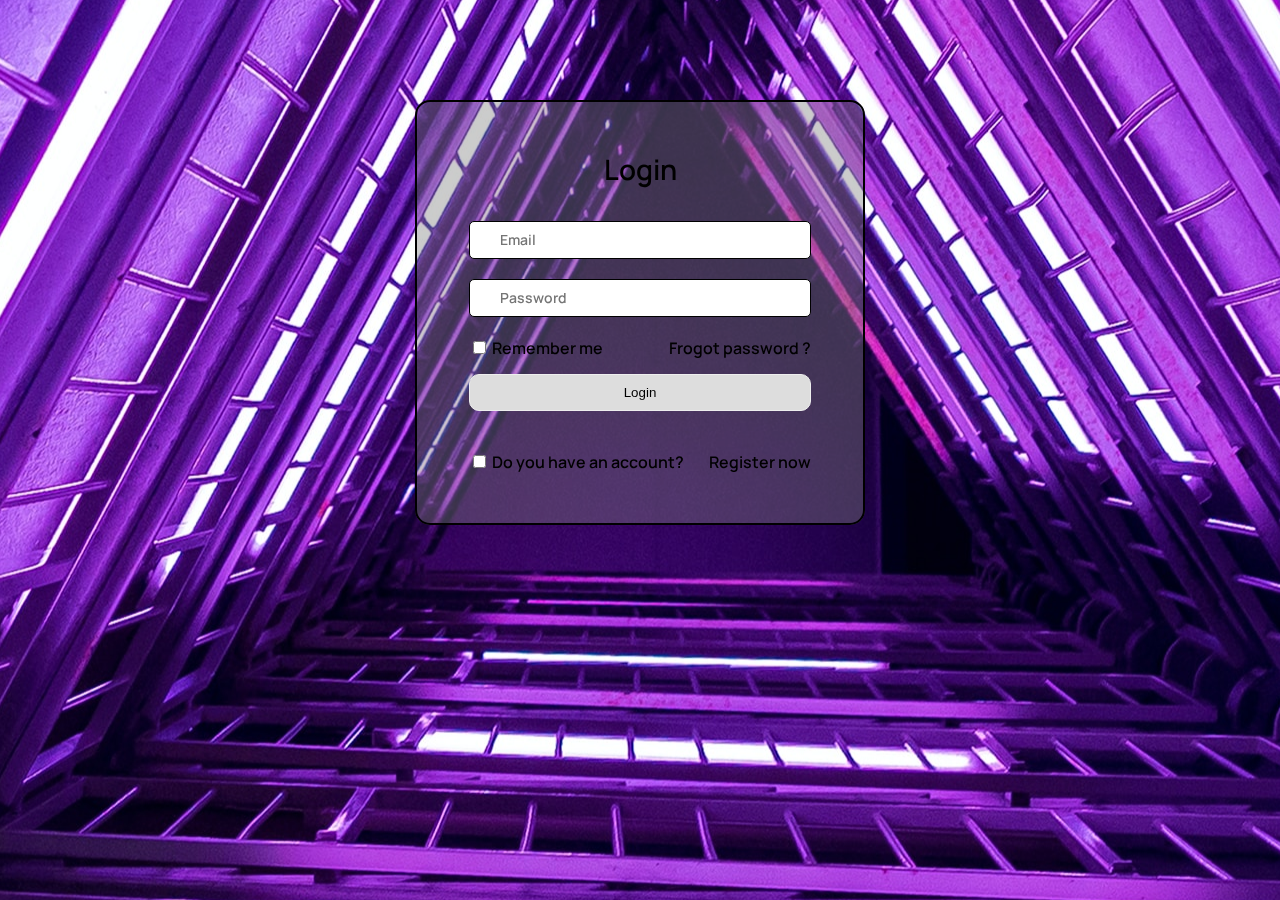
<file: index.html>
<!DOCTYPE html>
<html lang="en">
  <head>
    <meta charset="UTF-8" />
    <meta http-equiv="X-UA-Compatible" content="IE=edge" />
    <meta name="viewport" content="width=device-width, initial-scale=1.0" />
    <title>Homewrok</title>
    <link
      href="https://fonts.googleapis.com/css2?family=Jost:wght@500&display=swap"
      rel="stylesheet"
    />
    <link rel="stylesheet" href="./css/style.css" />
  </head>
  <body>
    <div class="container">
      <section>
        <div class="login-page">
          <form id="login-form">
            <h2>Login</h2>
            <div class="input-box">
              <input
                type="email"
                id="email"
                placeholder="Email"
                autocomplete="off"
                required
              />
            </div>
            <div class="input-box">
              <input
                type="password"
                id="password"
                class="password"
                placeholder="Password"
                autocomplete="off"
                required
              />
            </div>
            <div class="remember__forgot">
              <label>
                <input type="checkbox" />
                Remember me
              </label>
              <a href="#">Frogot password ?</a>
            </div>
            <button type="submit" id="btn">Login</button>
            <div class="register-now">
              <label>
                <input type="checkbox" />
                Do you have an account?
              </label>
              <a href="#">Register now</a>
            </div>
          </form>
        </div>
      </section>
    </div>
    <script src="./js/mian.js"></script>
  </body>
</html>
</file>
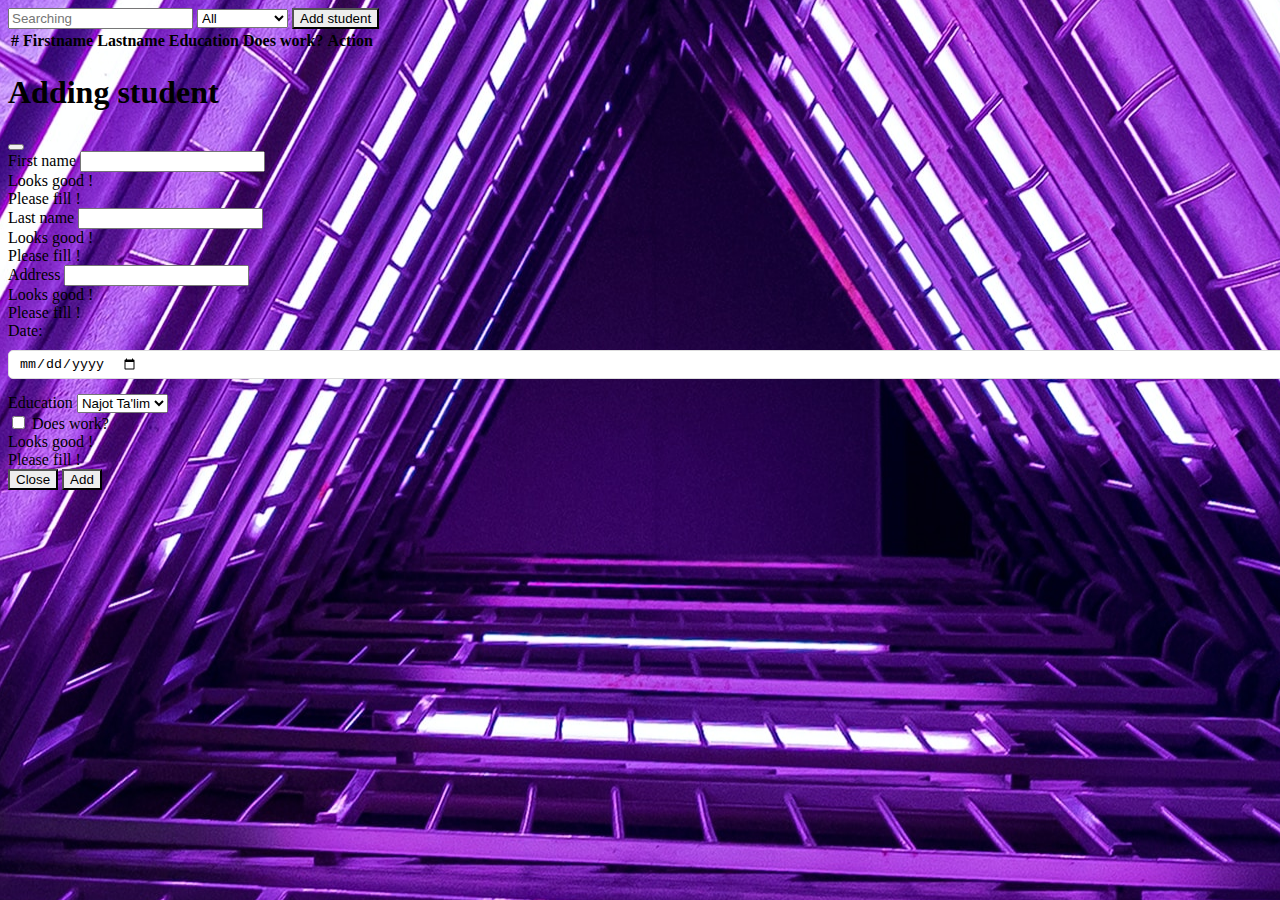
<file: table.html>
<!DOCTYPE html>
<html lang="en">
  <head>
    <meta charset="UTF-8" />
    <meta http-equiv="X-UA-Compatible" content="IE=edge" />
    <meta name="viewport" content="width=device-width, initial-scale=1.0" />
    <title>LESSON 18</title>
    <link
      href="https://cdn.jsdelivr.net/npm/bootstrap@5.3.0/dist/css/bootstrap.min.css"
      rel="stylesheet"
      integrity="sha384-9ndCyUaIbzAi2FUVXJi0CjmCapSmO7SnpJef0486qhLnuZ2cdeRhO02iuK6FUUVM"
      crossorigin="anonymous"
    />
    <link rel="stylesheet" href="./css/table.css" />
  </head>
  <body>
    <div class="container">
      <div class="input-group my-3">
        <input
          type="text"
          class="form-control search-student"
          placeholder="Searching"
          aria-label="Searching"
        />
        <span class="input-group-text">
          <select class="form-select groups-filter"></select>
        </span>
        <button
          data-bs-toggle="modal"
          data-bs-target="#studentModal"
          class="open-modal-btn btn btn-outline-success"
          type="button"
        >
          Add student
        </button>
      </div>
      <table class="students-table table table-striped table-hover">
        <thead>
          <tr>
            <th scope="col">#</th>
            <th scope="col">Firstname</th>
            <th scope="col">Lastname</th>
            <th scope="col">Education</th>
            <th scope="col">Does work?</th>
            <th class="text-end" scope="col">Action</th>
          </tr>
        </thead>
        <tbody></tbody>
      </table>

      <!-- Student Modal -->
      <div
        class="modal fade"
        id="studentModal"
        tabindex="-1"
        aria-labelledby="studentModalLabel"
        aria-hidden="true"
      >
        <div class="modal-dialog">
          <form class="g-3 student-form" novalidate>
            <div class="modal-content">
              <div class="modal-header">
                <h1 class="modal-title fs-5" id="studentModalLabel">
                  Adding student
                </h1>
                <button
                  type="button"
                  class="btn-close"
                  data-bs-dismiss="modal"
                  aria-label="Close"
                ></button>
              </div>
              <div class="modal-body">
                <div class="mb-3">
                  <label for="firstName" class="form-label">First name</label>
                  <input
                    type="text"
                    class="form-control"
                    id="firstName"
                    required
                  />
                  <div class="valid-feedback">Looks good !</div>
                  <div class="invalid-feedback">Please fill !</div>
                </div>
                <div class="mb-3">
                  <label for="lastName" class="form-label">Last name</label>
                  <input
                    type="text"
                    class="form-control"
                    id="lastName"
                    required
                  />
                  <div class="valid-feedback">Looks good !</div>
                  <div class="invalid-feedback">Please fill !</div>
                </div>
                <div class="mb-3">
                  <label for="lastName" class="form-label">Address</label>
                  <input
                    type="text"
                    class="form-control"
                    id="address"
                    required
                  />
                  <div class="valid-feedback">Looks good !</div>
                  <div class="invalid-feedback">Please fill !</div>
                </div>

                <label for="start">Date:</label>

                <input
                  type="date"
                  id="start"
                  name="trip-start"
                  value="гггг, дд, мм"
                />

                <div class="mb-3">
                  <label for="group" class="form-label">Education</label>
                  <select id="group" class="form-select groups-select"></select>
                </div>
                <div class="mb-3">
                  <div class="form-check">
                    <input
                      class="form-check-input"
                      type="checkbox"
                      value=""
                      id="doesWork"
                    />
                    <label class="form-check-label" for="doesWork">
                      Does work?
                    </label>
                    <div class="valid-feedback">Looks good !</div>
                    <div class="invalid-feedback">Please fill !</div>
                  </div>
                </div>
              </div>
              <div class="modal-footer">
                <button
                  type="button"
                  class="btn btn-secondary"
                  data-bs-dismiss="modal"
                >
                  Close
                </button>
                <button type="submit" class="btn btn-primary add-student-btn">
                  Add
                </button>
              </div>
            </div>
          </form>
        </div>
      </div>
    </div>
    <script
      src="https://cdn.jsdelivr.net/npm/bootstrap@5.3.0/dist/js/bootstrap.bundle.min.js"
      integrity="sha384-geWF76RCwLtnZ8qwWowPQNguL3RmwHVBC9FhGdlKrxdiJJigb/j/68SIy3Te4Bkz"
      crossorigin="anonymous"
    ></script>
    <script src="js/const.js"></script>
    <script src="js/groups.js"></script>
    <script src="js/main-table.js"></script>
  </body>
</html>
</file>
<file: css/style.css>
@font-face {
  font-family: "Monrope-SemiBold";
  src: url(../fonts/Manrope-SemiBold.ttf);
}

body {
  background-image: url(../bcgg.jpg);
  background-position: center;
  background-repeat: no-repeat;
}

.container {
  max-width: 1400px;
  margin: 0;
  padding: 0 20px;
}

*,
*::after,
*::before {
  box-sizing: border-box;
}

section {
  width: 100%;
  height: 100%;
  display: flex;
  justify-content: center;
  align-items: center;
  margin-top: 100px;
}

#login-form h2 {
  font-family: "Monrope-SemiBold", sans-serif;
  font-size: 28px;
  text-align: center;
  padding: 25px 0 10px;
}

.login-page {
  width: 100%;
  max-width: 450px;
  margin: 0 auto;
  display: flex;
  justify-content: center;
  align-items: center;
  border: 2px solid black;
  border-radius: 15px;
  backdrop-filter: invert(20%);
}

.input-box input {
  width: 100%;
  padding: 10px 30px;
  margin-bottom: 20px;
  border: 1px solid black;
  border-radius: 5px;
  font-size: 14px;
}

input::placeholder {
  font-family: "Monrope-SemiBold", sans-serif;
}

.remember__forgot {
  display: flex;
  justify-content: space-between;
  gap: 25px;
  font-family: "Monrope-SemiBold", sans-serif;
}

.remember__forgot a {
  font-family: "Monrope-SemiBold", sans-serif;
  text-decoration: none;
  color: black;
}

button {
  width: 100%;
  padding: 10px 0;
  border-radius: 10px;
  border: 1px solid #eee;
  background-color: #ddd;
  margin: 15px 0 25px;
  cursor: pointer;
}

button a {
  color: black;
  font-family: "Monrope-SemiBold", sans-serif;
  text-decoration: none;
  font-size: 18px;
  cursor: pointer;
}

button:hover {
  transition: all 0.5s ease-in-out;
  background-color: rgb(218, 79, 243);
}

button:hover > a {
  color: #fff;
}

.register-now {
  display: flex;
  justify-content: space-between;
  align-items: center;
  gap: 25px;
  margin: 15px 0 50px;
}

.register-now label {
  font-family: "Monrope-SemiBold", sans-serif;
  color: black;
  font-size: 16px;
}

.register-now a {
  font-family: "Monrope-SemiBold", sans-serif;
  text-decoration: none;
  color: black;
  font-size: 16px;
}
</file>
<file: css/table.css>
body {
    background-image: url(../bcgg.jpg);
    background-position: center;
    background-repeat: no-repeat;
}

.btn {
    background-color: #eee;
    color: black;
}
.btn:hover {
    background-color: blueviolet;
}


#start {
    display: flex;
    border-radius: 5px;
    border: 1px solid #ddd;
    padding: 5px 10px;
    margin: 10px 0 15px;
    width: 100%;
}
</file>
